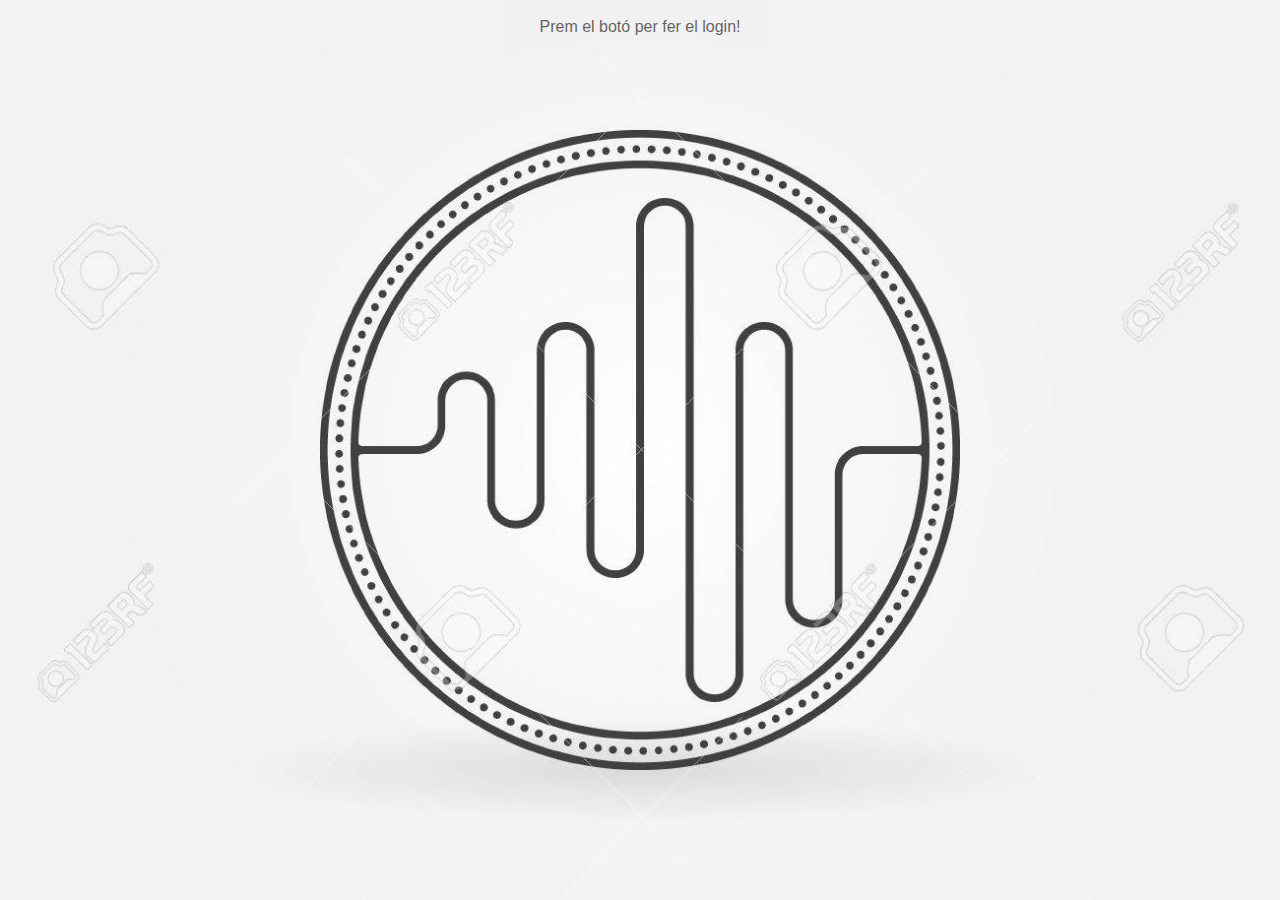
<file: index.html>
<!DOCTYPE html>
<html>
	<head>
		<title>Mi primer Last fm</title>
		<meta charset="utf-8">
		<meta http-equiv="X-UA-Compatible" content="IE=edge">
    <meta name="viewport" content="width=device-width, initial-scale=1">
		<script type="text/javascript" src="https://ajax.googleapis.com/ajax/libs/jquery/3.3.1/jquery.min.js"></script>
		<script type="text/javascript" src="./js/md5.min.js"></script>
		 <script type="text/javascript" src="./js/constants.js"></script>
		 <link href="boots/css/bootstrap.min.css" rel="stylesheet" media="screen">
     <link href="estils.css" rel="stylesheet">
	</head>
	<body class="body1">
		<div class="container">
			<button class="btn btn-primary" onclick="myLoginFunction()">Prem el botó per fer el login!</button>
		</div>
	</body>
</html>
</file>
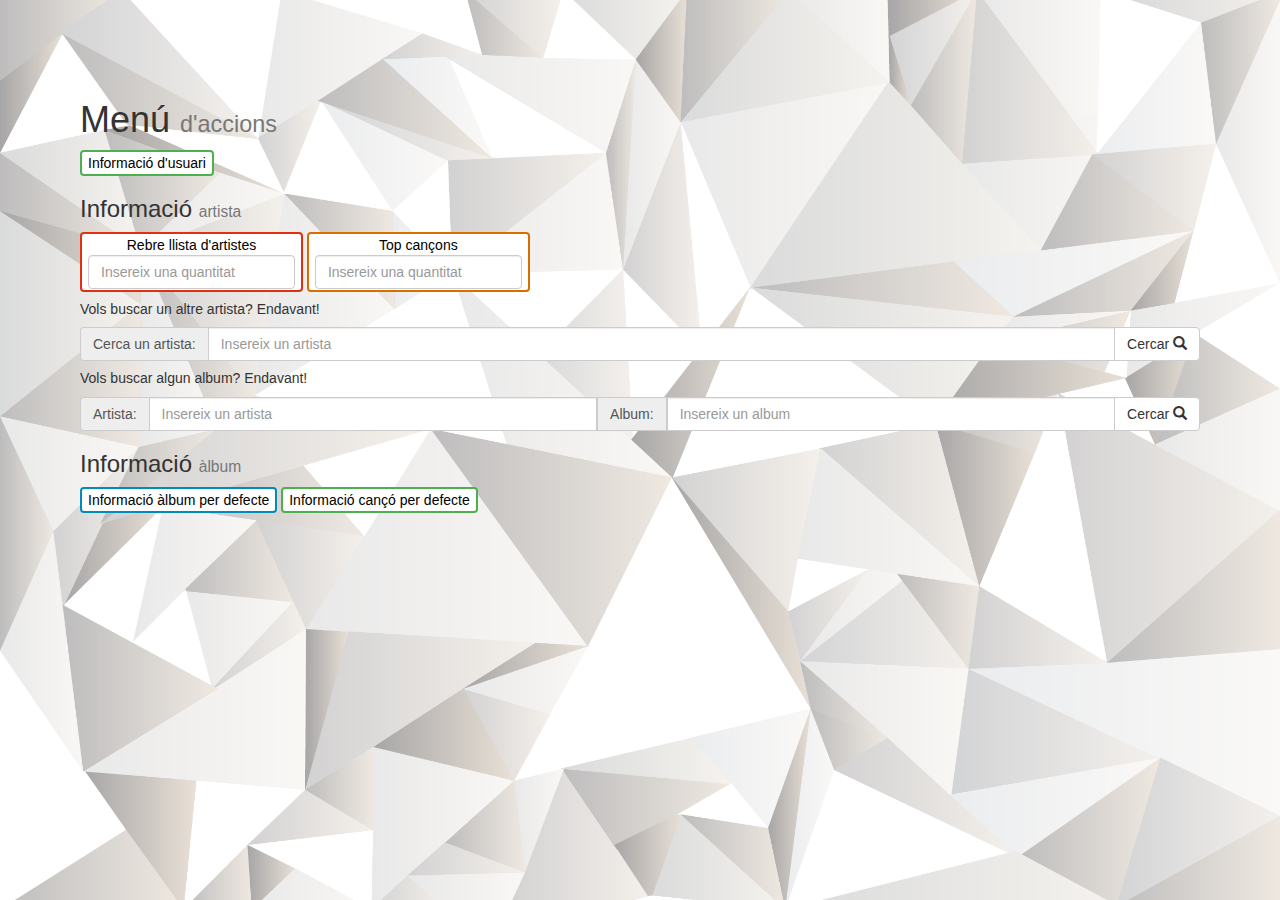
<file: mainpage.html>
<!DOCTYPE html>
<html>
	<head>
		<title>Menu principal Last FM</title>
		<meta charset="utf-8">
		 <script type="text/javascript" src="https://ajax.googleapis.com/ajax/libs/jquery/3.3.1/jquery.min.js"></script>
		<!-- <script type="text/javascript" src="./js/constants.js"></script>-->
			<script type="text/javascript" src="./js/md5.min.js"></script>
			<script type="text/javascript" src="./js/main.js"></script>
            <script type="text/javascript" src="./js/autenticar.js"></script>
			<link href="boots/css/bootstrap.min.css" rel="stylesheet" media="screen">
			<link href="estils.css" rel="stylesheet">
		</head>
	<body class="body2">
<div class="espai">
		<div id="error"></div>
		<h1>Menú <small>d'accions</small></h1>
		<button type="button" class="btn1" onclick="calcularApiStack()">Informació d'usuari</button>
        <table class="table table-bordered table-striped table-hover" id="dadesUsuari"></table>

		<h3>Informació <small>artista</small></h3>
		<button type="button" class="btn3" onclick="loadSearchArtistJSONDoc()">Rebre llista d'artistes <input type="text" class="form-control" placeholder="Insereix una quantitat" id="quantiat"></button>
		<button type="button" class="btn4" onclick="loadChartTopArtistsJSONDoc()">Top cançons <input type="text" class="form-control" placeholder="Insereix una quantitat" id="quantiat2"></button>

        <h5>Vols buscar un altre artista? Endavant!</h5>
        <div class="input-group">
            <span class="input-group-addon">Cerca un artista: </span>
            <input type="text" class="form-control" placeholder="Insereix un artista" id="nomArtista">
            <span class="input-group-btn">
               <button class="btn btn-default" type="button" onclick="loadSearchArtistQueryJSONDoc()">Cercar <span class="glyphicon glyphicon-search" aria-hidden="true"></span></button>
            </span>
        </div>

        <h5>Vols buscar algun album? Endavant!</h5>
        <div class="input-group">
						<span class="input-group-addon">Artista: </span>
						<input type="text" class="form-control" placeholder="Insereix un artista" id="nomArtist">
            <span class="input-group-addon">Album: </span>
            <input type="text" class="form-control" placeholder="Insereix un album" id="nomAlbum">
            <span class="input-group-btn">
                <button class="btn btn-default" type="button" onclick="loadSearchAlbumQueryJSONDoc()">Cercar <span class="glyphicon glyphicon-search" aria-hidden="true"></span></button>
            </span>
        </div>


		<!--<h3>Informació <small>api</small></h3>
		<button type="button" class="btn5" onclick="calculateApiSignature()">Calcular signatura d'API</button>
		<button type="button" class="btn6" onclick="calculateApiSignatureStack()">Calcular signatura d'API stack</button>-->
	<!--	<div id="success">
		 <h3>Token:</h1> <small><div id="token"></div></small>
		 <h3>Api Sig:</h1> <small><div id="apisig"></div></small>
		 <h3>Api Key:</h1> <small><div id="apikey"></div></small>
		</div>
		<div id="error"></div> -->
	<!--	<button type="button" class="btn7" onclick="addTrackTag()">Add tags to track</button>
		<button type="button" class="btn8" onclick="trackLove()">Love track</button> -->

		<h3>Informació <small>àlbum</small></h3>
		<button type="button" class="btn2" onclick="loadSearchAlbumJSONDoc()">Informació àlbum per defecte</button>
		<button type="button" class="btn1" onclick="loadSearchTrackJSONDoc()">Informació cançó per defecte</button>

       <!-- <form action="" method="post" id="formu" name="formu"
              onsubmit="return loadSearchTrackParamJSONDoc()">
            <label for="artista">Nom artista:</label>
                <input type="text" name="artista" id="artista"/>
            <label for="canço">Nom cançó:</label>
                <input type="text" name="canço" id="canço"/>
            <input id="button" type="submit" name="button" value="Enviar" class="btn4" onsubmit="return loadSearchTrackParamJSONDoc()"/>
        </form> -->
	<!--	<button type="button" class="btn4" onclick="">Informació cançó</button> -->
		<table id="demo"></table>

		<table id="demo2"></table>

		<p id="artist"></p>
</div>
	</body>
</html>
</file>
<file: estils.css>
.body1 {

/* Ubicación de la imagen */

background-image: url(imatges/fons.jpg);

/* Para dejar la imagen de fondo centrada, vertical y

horizontalmente */

background-position: center center;

/* Para que la imagen de fondo no se repita */

background-repeat: no-repeat;

/* La imagen se fija en la ventana de visualización para que la altura de la imagen no supere a la del contenido */

background-attachment: fixed;

/* La imagen de fondo se reescala automáticamente con el cambio del ancho de ventana del navegador */

background-size: cover;

/* Se muestra un color de fondo mientras se está cargando la imagen

de fondo o si hay problemas para cargarla */

background-color: #66999;

}

.body2 {

/* Ubicación de la imagen */

background-image: url(imatges/fons2.png);

/* Para dejar la imagen de fondo centrada, vertical y

horizontalmente */

background-position: center center;

/* Para que la imagen de fondo no se repita */

background-repeat: no-repeat;

/* La imagen se fija en la ventana de visualización para que la altura de la imagen no supere a la del contenido */

background-attachment: fixed;

/* La imagen de fondo se reescala automáticamente con el cambio del ancho de ventana del navegador */

background-size: cover;

/* Se muestra un color de fondo mientras se está cargando la imagen

de fondo o si hay problemas para cargarla */

background-color: #66999;

}

.btn {
  -webkit-transition-duration: 0.4s; /* Safari */
  transition-duration: 0.4s;
}

.container .btn {
  position: center;
  background-color: #f1f1f1;
  color: black;
  font-size: 16px;
  padding: 16px 100px;
  border: none;
  border-radius: 5px;
  width: 100%;
  opacity: 0.6;
  text-align: center;
}

.container .btn:hover {
  background-color: black;
  color: white;
}

.btn1 {
  -webkit-transition-duration: 0.4s;
  transition-duration: 0.4s;
  background-color: white;
  color: black;
  border: 2px solid #4CAF50;
  border-radius: 4px;
}

.btn1:hover {
  background-color: #16af23;
  color: black;
}

.btn2 {
  -webkit-transition-duration: 0.4s;
  transition-duration: 0.4s;
  background-color: white;
  color: black;
  border: 2px solid #008CBA;
  border-radius: 4px;
}

.btn2:hover {
  background-color: #4286f4; /* Green */
  color: black;
}

.btn3 {
  -webkit-transition-duration: 0.4s;
  transition-duration: 0.4s;
  background-color: white;
  color: black;
  border: 2px solid #e22f12;
  border-radius: 4px;
}

.btn3:hover {
  background-color: #ef482d; /* Green */
  color: black;
}

.btn4 {
  -webkit-transition-duration: 0.4s;
  transition-duration: 0.4s;
  background-color: white;
  color: black;
  border: 2px solid #d66e00;
  border-radius: 4px;
}

.btn4:hover {
  background-color: #ff9523; /* Green */
  color: black;
}

.btn5 {
  -webkit-transition-duration: 0.4s;
  transition-duration: 0.4s;
  background-color: white;
  color: black;
  border: 2px solid #dbcc29;
  border-radius: 4px;
}

.btn5:hover {
  background-color: #f2e01a; /* Green */
  color: black;
}

.btn6 {
  -webkit-transition-duration: 0.4s;
  transition-duration: 0.4s;
  background-color: white;
  color: black;
  border: 2px solid #a3009d;
  border-radius: 4px;
}

.btn6:hover {
  background-color: #db29d5; /* Green */
  color: black;
}

.btn7 {
  -webkit-transition-duration: 0.4s;
  transition-duration: 0.4s;
  background-color: white;
  color: black;
  border: 2px solid #1ae097;
  border-radius: 4px;
}

.btn7:hover {
  background-color: #008252; /* Green */
  color: black;
}

.btn8 {
  -webkit-transition-duration: 0.4s;
  transition-duration: 0.4s;
  background-color: white;
  color: black;
  border: 2px solid #1ae097;
  border-radius: 4px;
}

.btn8:hover {
  background-color: #008252; /* Green */
  color: black;
}


table, th, td {
  border: 1px solid black;
  padding: 15px;
  text-align: left;
}

.espai {
    padding: 80px;
}
</file>
